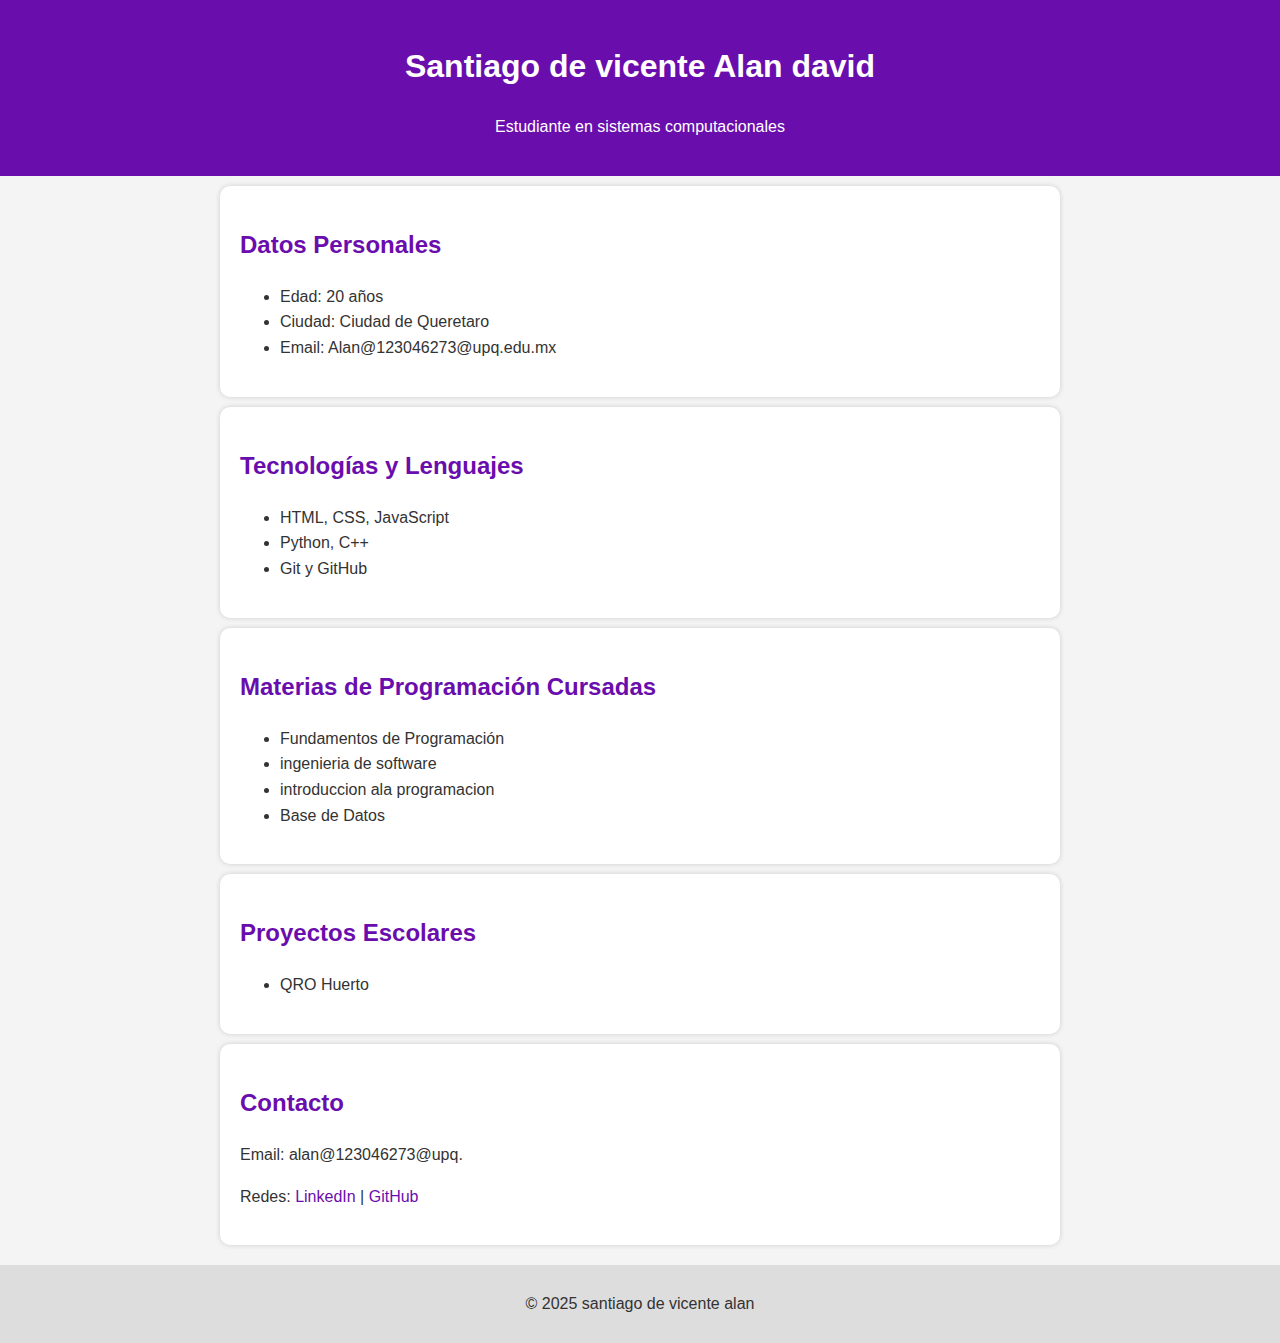
<file: mi-portafolio/index.html>
<!DOCTYPE html>
<html lang="es">
<head>
    <meta charset="UTF-8">
    <meta name="viewport" content="width=device-width, initial-scale=1.0">
    <title>Mi Portafolio</title>
    <link rel="stylesheet" href="styles.css">
</head>
<body>
    <header>
        <h1>Santiago de vicente Alan david </h1>
        <p>Estudiante en sistemas computacionales </p>
    </header>

    <section id="datos-personales">
        <h2>Datos Personales</h2>
        <ul>
            <li>Edad: 20 años</li>
            <li>Ciudad: Ciudad de Queretaro </li>
            <li>Email: Alan@123046273@upq.edu.mx</li>
        </ul>
    </section>

    <section id="tecnologias">
        <h2>Tecnologías y Lenguajes</h2>
        <ul>
            <li>HTML, CSS, JavaScript</li>
            <li>Python, C++</li>
            <li>Git y GitHub</li>
        </ul>
    </section>

    <section id="materias">
        <h2>Materias de Programación Cursadas</h2>
        <ul>
            <li>Fundamentos de Programación</li>
            <li>ingenieria de software</li>
            <li>introduccion ala programacion</li>
            <li>Base de Datos</li>
        </ul>
    </section>

    <section id="proyectos">
        <h2>Proyectos Escolares</h2>
        <ul>
            <li>QRO Huerto</li>
         
        </ul>
    </section>

    <section id="contacto">
        <h2>Contacto</h2>
        <p>Email: alan@123046273@upq.</p>
        <p>Redes: <a href="#">LinkedIn</a> | <a href="#">GitHub</a></p>
    </section>

    <footer>
        <p>&copy; 2025 santiago de vicente alan </p>
    </footer>
</body>
</html>
</file>
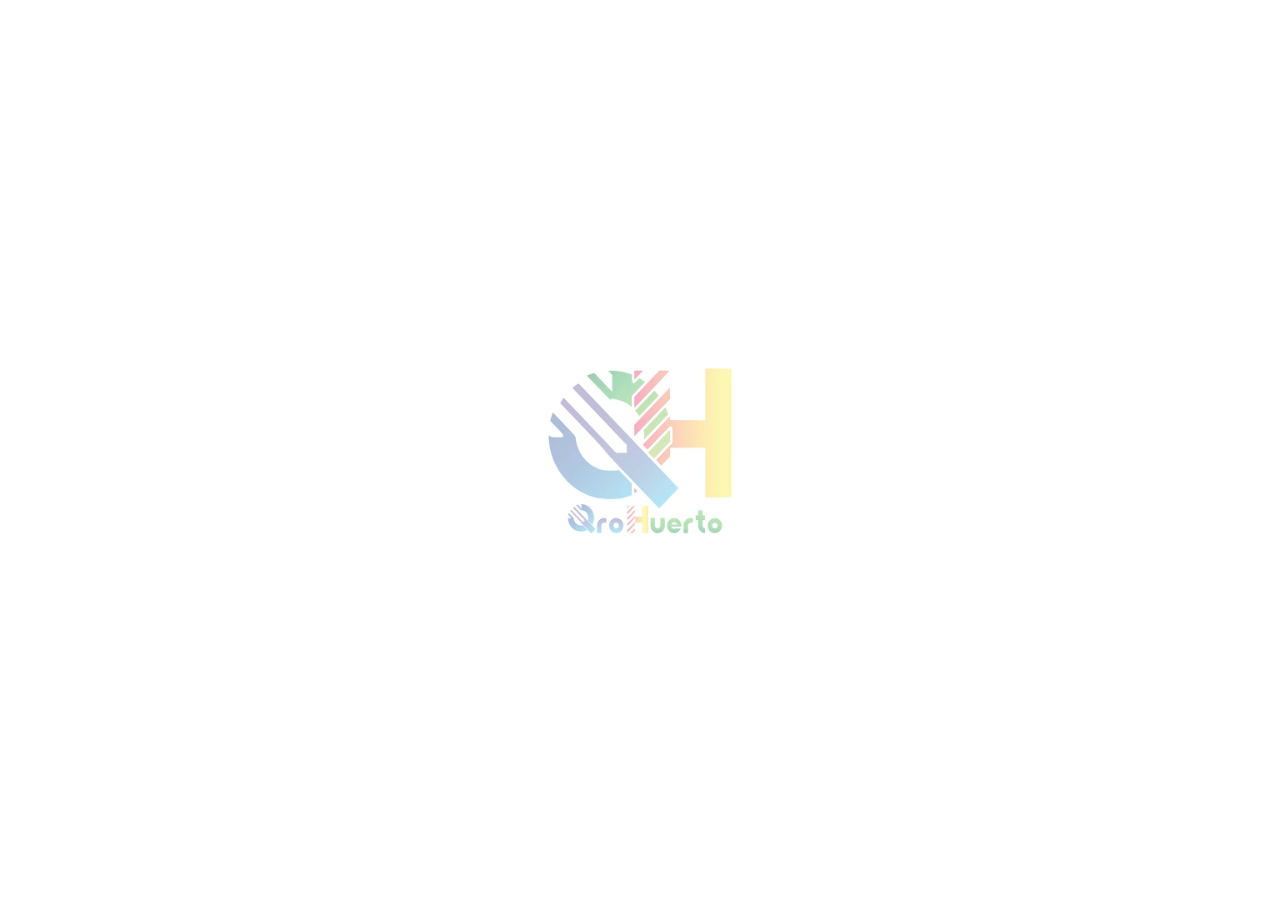
<file: QROHUERTOPI/Carga.html>
<!DOCTYPE html>
<html lang="es">
<head>
    <meta charset="UTF-8">
    <meta name="viewport" content="width=device-width, initial-scale=1.0">
    <title>QroHuerto</title>
    <style>
        body, html {
            margin: 0;
            padding: 0;
            height: 100%;
            overflow: hidden;
        }

        video {
            position: absolute;
            top: 0;
            left: 0;
            width: 100%;
            height: 100%;
            object-fit: cover;
        }
    </style>
</head>
<body>
    <video id="video" autoplay muted>
        <source src="videos/QroHuerto.mp4" type="video/mp4">
    </video>

    <script>
        var video = document.getElementById('video');
        video.onended = function() {
            window.location.href = "QroHuerto.html";
        };
    </script>
</body>
</html>
</file>
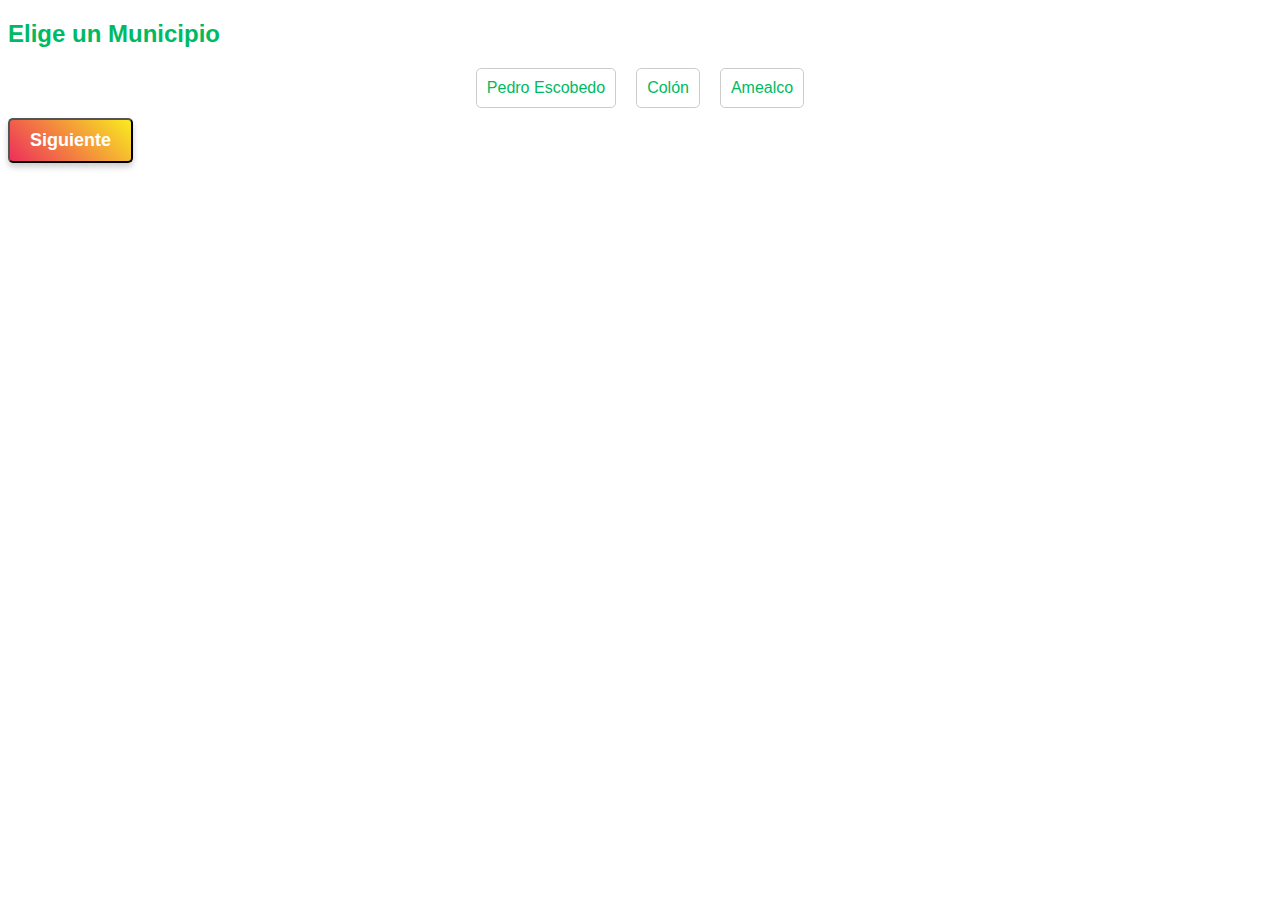
<file: QROHUERTOPI/Test.html>
<!DOCTYPE html>
<html lang="es">
<head>
    <meta charset="UTF-8">
    <meta name="viewport" content="width=device-width, initial-scale=1.0">
    <title>Test QroHuerto</title>
    <link rel="icon" href="image/icon/QH.ico">
    <style>


        .carousel-container {
            display: flex;
            flex-direction: column;
            align-items: center;
            margin-top: 20px;
        }

        .carousel {
            display: flex;
            justify-content: center;
            gap: 20px;
            margin-bottom: 10px;
        }

        .start-btn {
    display: inline-block;
    padding: 10px 20px;
    font-size: 18px;
    font-weight: bold;
    text-decoration: none;
    color: #fff;
    border-radius: 5px;
    background: linear-gradient(45deg, #ED2F5B, #F9EC1F);
    box-shadow: 0 4px 6px rgba(0, 0, 0, 0.2);
    transition: all 0.3s ease-in-out;
}

.start-btn:hover {
    filter: brightness(1.2);
    transform: scale(1.05);
    box-shadow: 0 6px 10px rgba(0, 0, 0, 0.3);
}


        .option {
            cursor: pointer;
            padding: 10px;
            border: 1px solid #ccc;
            border-radius: 5px;
        }

        .selected {
            background: linear-gradient(45deg, #009729, #70c069);
            color: white;
        }

        .question {
            display: none;
            color:  #00BA63;
            font-family: Arial, Helvetica, sans-serif;
        }

        .active-question {
            display: block;
            animation: fadeIn 0.3s ease-in-out;
        }

        @keyframes fadeIn {
            from { opacity: 0; }
            to { opacity: 1; }
        }

        .card {
            border: 1px solid #ddd;
            border-radius: 5px;
            padding: 15px;
            margin: 10px;
            width: 200px;
            background: linear-gradient(45deg, #009729, #70c069);
            text-align: center; 
            color: #fff;
        }

        .results-container {
            display: flex;
            flex-wrap: wrap;
            justify-content: center; 
            margin-top: 20px;
        }

        .message {
            text-align: center;
            font-size: 20px;
            margin-bottom: 10px;
            background: linear-gradient(45deg, #00BA63, #90D467);
           -webkit-background-clip: text;
           -webkit-text-fill-color: transparent;
           display: inline-block;

        }

        .luck-message {
            text-align: center;
            font-size: 18px;
            margin-bottom: 20px;
            font-weight: bold;
            background:#ED2F5B;
           -webkit-background-clip: text;
           -webkit-text-fill-color: transparent;
           display: inline-block;
        }

        .messages {
            text-align: center; 
            margin-bottom: 20px; 
        }
    </style>
</head>
<body>

    <div id="app">
        <div class="carousel-container question active-question" id="municipioQuestion">
            <h2>Elige un Municipio</h2>
            <div class="carousel" id="municipioCarousel">
                <div class="option" onclick="selectOption('municipio', 'Pedro Escobedo')">Pedro Escobedo</div>
                <div class="option" onclick="selectOption('municipio', 'Colón')">Colón</div>
                <div class="option" onclick="selectOption('municipio', 'Amealco')">Amealco</div>
            </div>
            <button class="start-btn" id="next1" onclick="nextStep('temporadaQuestion')">Siguiente</button>
        </div>

        <div class="carousel-container question" id="temporadaQuestion">
            <h2>Elige una Temporada</h2>
            <div class="carousel" id="temporadaCarousel">
                <div class="option" onclick="selectOption('temporada', 'Primavera')">Primavera</div>
                <div class="option" onclick="selectOption('temporada', 'Verano')">Verano</div>
                <div class="option" onclick="selectOption('temporada', 'Otoño')">Otoño</div>
                <div class="option" onclick="selectOption('temporada', 'Invierno')">Invierno</div>
            </div>
            <button class="start-btn" id="next2" onclick="nextStep('tamañoQuestion')">Siguiente</button>
        </div>

        <div class="carousel-container question" id="tamañoQuestion">
            <h2>Elige un Tamaño</h2>
            <div class="carousel" id="tamañoCarousel">
                <div class="option" onclick="selectOption('tamaño', 'Pequeño')">Pequeño</div>
                <div class="option" onclick="selectOption('tamaño', 'Mediano')">Mediano</div>
                <div class="option" onclick="selectOption('tamaño', 'Grande')">Grande</div>
                <div class="option" onclick="selectOption('tamaño', 'Todos')">Todos</div>
            </div>
            <button class="start-btn" id="startButton" onclick="showResults()">Empezar a sembrar</button>
        </div>

        <div id="results">
            <div class="messages" id="messages"></div>
            <div class="results-container" id="resultsContainer"></div>
        </div>
    </div>

    <script>
const semillas = [
    {
        nombre: 'Fresa',
        Municipio: ['Ezequiel Montes', 'Colón', 'Pedro Escobedo', 'San Juan del Río', 'Querétaro', 'Corregidora', 'Tequisquiapan'],
        Espacio: ['MEDIANO'],
        Meses: ['Noviembre', 'Diciembre', 'Enero', 'Febrero', 'Marzo', 'Abril'],
        Clima: ['Templado', 'Cálido'],
        Vitamina: ['C', 'K'],
        Temporada: ['Invierno', 'Primavera'],
        Tipo: ['Fruta']
    },
    {
        nombre: 'Cilantro',
        Municipio: ['Querétaro', 'Pedro Escobedo'],
        Espacio: ['MEDIANO'],
        Meses: ['Octubre', 'Noviembre', 'Diciembre'],
        Clima: ['Fresco', 'Templado'],
        Vitamina: ['A', 'C'],
        Temporada: ['Primavera','Otoño', 'Invierno'],
        Tipo: ['Hierba']
    },
    {
        nombre: 'Cebolla',
        Municipio: ['San Juan del Río', 'Tequisquiapan', 'Ezequiel Montes','Pedro Escobedo'],
        Espacio: ['PEQUEÑO'],
        Meses: ['Enero', 'Febrero', 'Marzo', 'Abril', 'Octubre', 'Noviembre'],
        Clima: ['Templado', 'Seco'],
        Vitamina: ['C', 'B6'],
        Temporada: ['Invierno', 'Primavera', 'Otoño'],
        Tipo: ['Hortaliza']
    },
    {
        nombre: 'Chile Morrón',
        Municipio: ['Querétaro', 'Corregidora', 'Pedro Escobedo'],
        Espacio: ['GRANDE'],
        Meses: ['Marzo', 'Abril', 'Mayo', 'Junio', 'Julio'],
        Clima: ['Cálido', 'Húmedo'],
        Vitamina: ['A', 'C', 'E'],
        Temporada: ['Primavera', 'Verano'],
        Tipo: ['Hortaliza']
    },
    {
        nombre: 'Ajo',
        Municipio: ['Colón', 'Ezequiel Montes', 'Tequisquiapan','Pedro Escobedo'],
        Espacio: ['PEQUEÑO'],
        Meses: ['Septiembre', 'Octubre', 'Noviembre'],
        Clima: ['Fresco', 'Seco'],
        Vitamina: ['B6', 'C'],
        Temporada: ['Primavera','Otoño'],
        Tipo: ['Hortaliza']
    }
];


        let selections = {
            municipio: null,
            temporada: null,
            tamaño: null
        };

        function selectOption(category, value) {
            selections[category] = value;

            const options = document.querySelectorAll(`#${category}Carousel .option`);
            options.forEach(option => {
                option.classList.remove('selected');
                if (option.textContent === value) {
                    option.classList.add('selected');
                }
            });


            if (category === 'tamaño') {
                document.getElementById('startButton').classList.add('show');
            } else {
                document.getElementById(`next${category === 'municipio' ? 1 : 2}`).classList.add('show');
            }
        }

        function nextStep(nextQuestionId) {
            document.querySelectorAll('.question').forEach(question => {
                question.classList.remove('active-question');
            });

            document.getElementById(nextQuestionId).classList.add('active-question');
        }

        function showResults() {
            const resultsContainer = document.getElementById('resultsContainer');
            resultsContainer.innerHTML = '';


            const messages = document.getElementById('messages');
            messages.innerHTML = `
                <div class="message">Estas son las semillas que necesitas Melissa para iniciar tu Huerto</div>
                <br>
                <div class="luck-message">¡MUCHA SUERTE!</div>
            `;

            const filteredSemillas = semillas.filter(semilla => {
                return semilla.Municipio.includes(selections.municipio) &&
                    semilla.Temporada.includes(selections.temporada) &&
                    (selections.tamaño === 'Todos' || semilla.Espacio.includes(selections.tamaño.toUpperCase()));
            });

            filteredSemillas.forEach(semilla => {
                const card = document.createElement('div');
                card.classList.add('card');
                card.innerHTML = `
                    <h3>${semilla.nombre}</h3>
                    <p><strong>Municipio:</strong> ${selections.municipio}</p>
                    <p><strong>Espacio:</strong> ${semilla.Espacio.join(', ')}</p>
                    <p><strong>Meses de Siembra:</strong> ${semilla.Meses.join(', ')}</p>
                    <p><strong>Clima:</strong> ${semilla.Clima.join(', ')}</p>
                    <p><strong>Vitaminas:</strong> ${semilla.Vitamina.join(', ')}</p>
                    <p><strong>Temporada:</strong> ${semilla.Temporada.join(', ')}</p>
                    <p><strong>Tipo:</strong> ${semilla.Tipo.join(', ')}</p>
                `;
                resultsContainer.appendChild(card);
            });


            document.getElementById('app').querySelectorAll('.question').forEach(q => q.classList.remove('active-question'));
            resultsContainer.classList.add('active-question');
        }
    </script>

</body>
</html>
</file>
<file: mi-portafolio/styles.css>
body {
    font-family: Arial, sans-serif;
    margin: 0;
    padding: 0;
    line-height: 1.6;
    background-color: #f4f4f4;
    color: #333;
}

header {
    background-color: #6a0dad;
    color: white;
    padding: 20px 0;
    text-align: center;
}

section {
    padding: 20px;
    margin: 10px auto;
    max-width: 800px;
    background-color: white;
    border-radius: 10px;
    box-shadow: 0 0 5px #ccc;
}

h2 {
    color: #6a0dad;
}

a {
    color: #6a0dad;
    text-decoration: none;
}

footer {
    text-align: center;
    padding: 10px;
    background-color: #ddd;
    margin-top: 20px;
}
</file>
